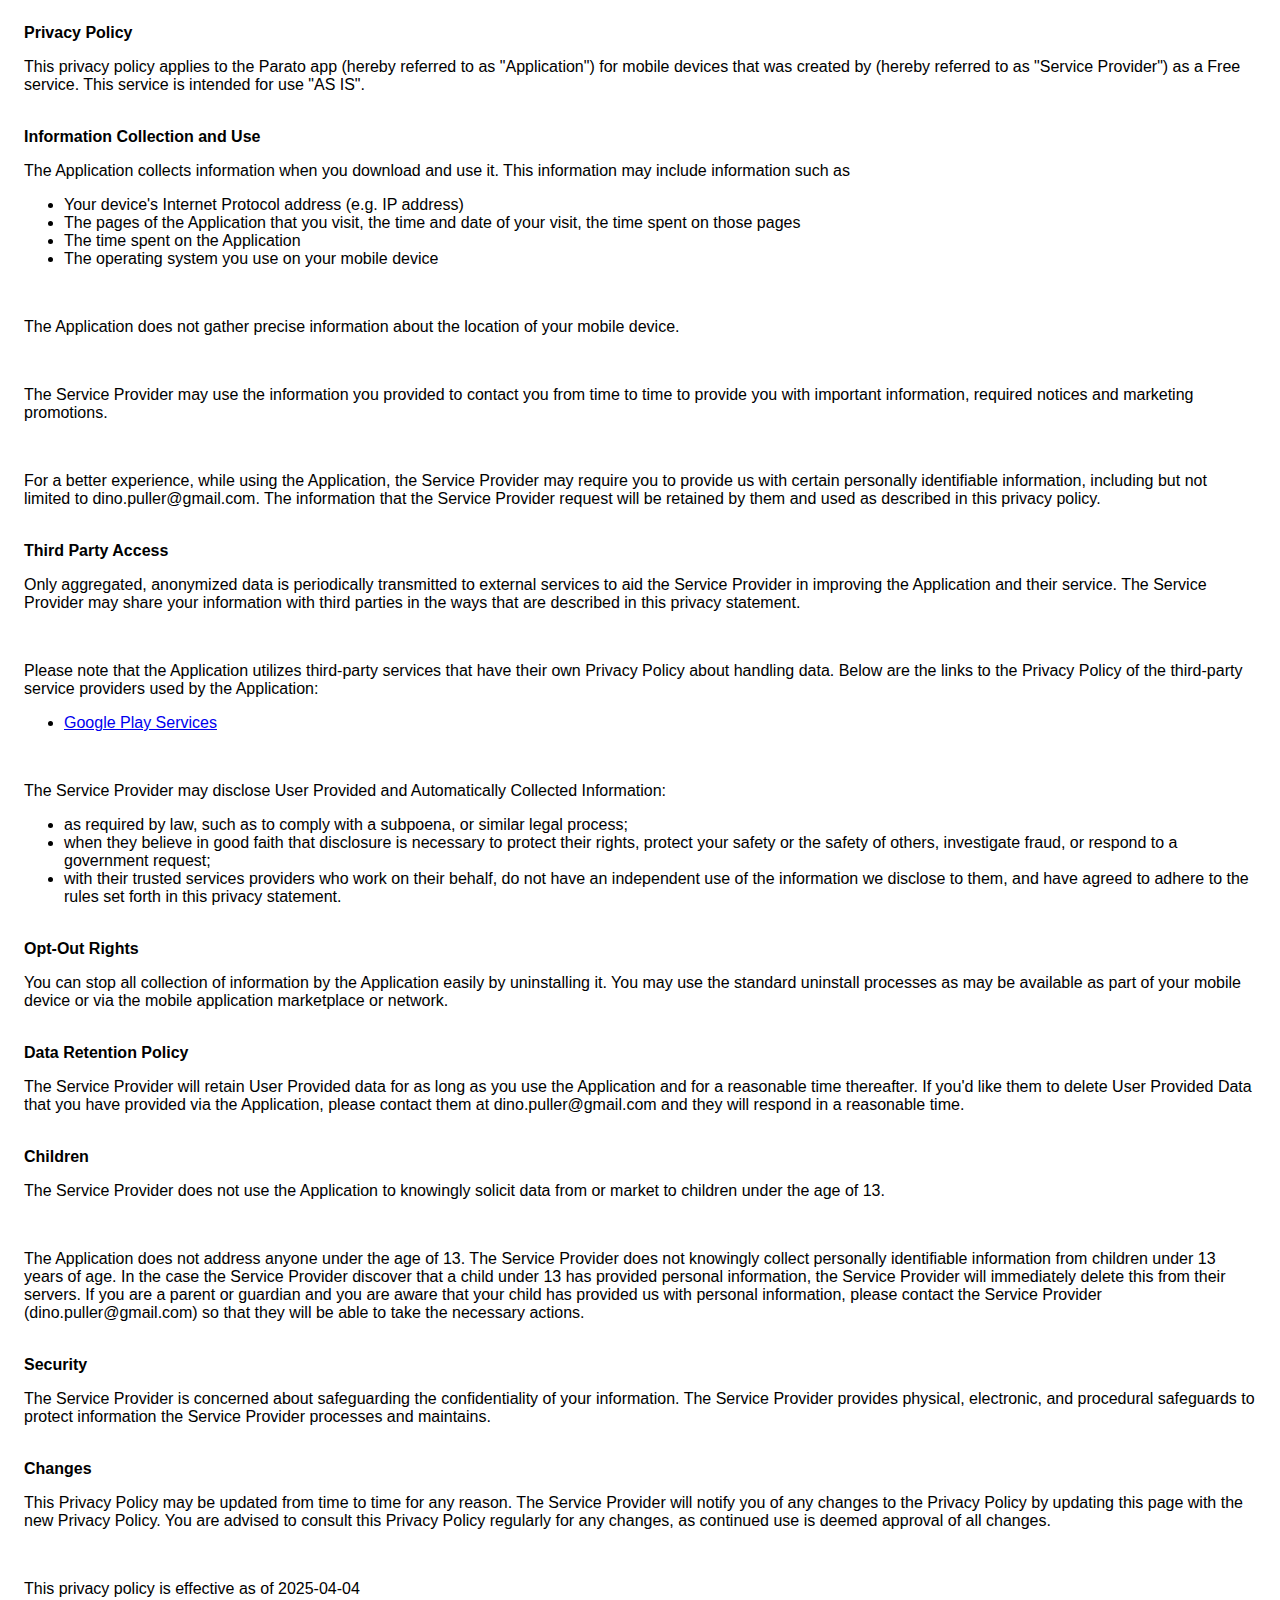
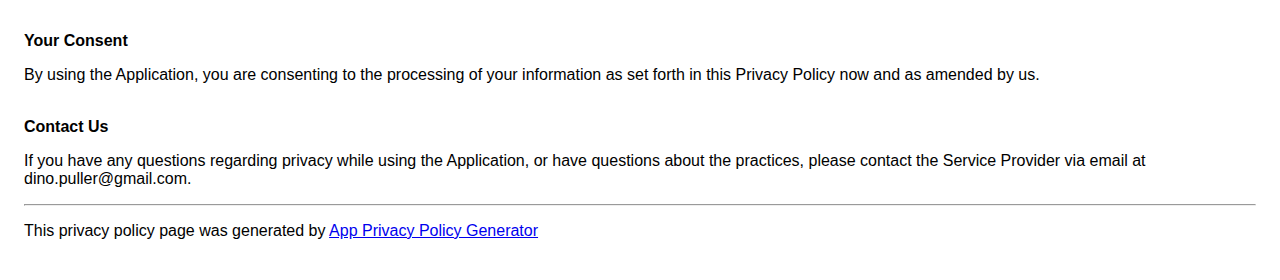
<file: docs/PrivacyPolicy.html>
<!DOCTYPE html>
    <html>
    <head>
      <meta charset='utf-8'>
      <meta name='viewport' content='width=device-width'>
      <title>Privacy Policy</title>
      <style> body { font-family: 'Helvetica Neue', Helvetica, Arial, sans-serif; padding:1em; } </style>
    </head>
    <body>
    <strong>Privacy Policy</strong><p>This privacy policy applies to the Parato app (hereby referred to as "Application") for mobile devices that was created by  (hereby referred to as "Service Provider") as a Free service. This service is intended for use "AS IS".</p><br><strong>Information Collection and Use</strong><p>The Application collects information when you download and use it. This information may include information such as </p><ul><li>Your device's Internet Protocol address (e.g. IP address)</li><li>The pages of the Application that you visit, the time and date of your visit, the time spent on those pages</li><li>The time spent on the Application</li><li>The operating system you use on your mobile device</li></ul><p></p><br><p>The Application does not gather precise information about the location of your mobile device.</p><div style="display: none;"><p>The Application collects your device's location, which helps the Service Provider determine your approximate geographical location and make use of in below ways:</p><ul><li>Geolocation Services: The Service Provider utilizes location data to provide features such as personalized content, relevant recommendations, and location-based services.</li><li>Analytics and Improvements: Aggregated and anonymized location data helps the Service Provider to analyze user behavior, identify trends, and improve the overall performance and functionality of the Application.</li><li>Third-Party Services: Periodically, the Service Provider may transmit anonymized location data to external services. These services assist them in enhancing the Application and optimizing their offerings.</li></ul></div><br><p>The Service Provider may use the information you provided to contact you from time to time to provide you with important information, required notices and marketing promotions.</p><br><p>For a better experience, while using the Application, the Service Provider may require you to provide us with certain personally identifiable information, including but not limited to dino.puller@gmail.com. The information that the Service Provider request will be retained by them and used as described in this privacy policy.</p><br><strong>Third Party Access</strong><p>Only aggregated, anonymized data is periodically transmitted to external services to aid the Service Provider in improving the Application and their service. The Service Provider may share your information with third parties in the ways that are described in this privacy statement.</p><div><br><p>Please note that the Application utilizes third-party services that have their own Privacy Policy about handling data. Below are the links to the Privacy Policy of the third-party service providers used by the Application:</p><ul><li><a href="https://www.google.com/policies/privacy/" target="_blank" rel="noopener noreferrer">Google Play Services</a></li><!----><!----><!----><!----><!----><!----><!----><!----><!----><!----><!----><!----><!----><!----><!----><!----><!----><!----><!----><!----><!----><!----><!----><!----><!----><!----><!----><!----><!----><!----><!----></ul></div><br><p>The Service Provider may disclose User Provided and Automatically Collected Information:</p><ul><li>as required by law, such as to comply with a subpoena, or similar legal process;</li><li>when they believe in good faith that disclosure is necessary to protect their rights, protect your safety or the safety of others, investigate fraud, or respond to a government request;</li><li>with their trusted services providers who work on their behalf, do not have an independent use of the information we disclose to them, and have agreed to adhere to the rules set forth in this privacy statement.</li></ul><p></p><br><strong>Opt-Out Rights</strong><p>You can stop all collection of information by the Application easily by uninstalling it. You may use the standard uninstall processes as may be available as part of your mobile device or via the mobile application marketplace or network.</p><br><strong>Data Retention Policy</strong><p>The Service Provider will retain User Provided data for as long as you use the Application and for a reasonable time thereafter. If you'd like them to delete User Provided Data that you have provided via the Application, please contact them at dino.puller@gmail.com and they will respond in a reasonable time.</p><br><strong>Children</strong><p>The Service Provider does not use the Application to knowingly solicit data from or market to children under the age of 13.</p><div><br><p>The Application does not address anyone under the age of 13.
The Service Provider does not knowingly collect personally
identifiable information from children under 13 years of age. In the case
the Service Provider discover that a child under 13 has provided
personal information, the Service Provider will immediately
delete this from their servers. If you are a parent or guardian
and you are aware that your child has provided us with
personal information, please contact the Service Provider (dino.puller@gmail.com) so that
they will be able to take the necessary actions.</p></div><!----><br><strong>Security</strong><p>The Service Provider is concerned about safeguarding the confidentiality of your information. The Service Provider provides physical, electronic, and procedural safeguards to protect information the Service Provider processes and maintains.</p><br><strong>Changes</strong><p>This Privacy Policy may be updated from time to time for any reason. The Service Provider will notify you of any changes to the Privacy Policy by updating this page with the new Privacy Policy. You are advised to consult this Privacy Policy regularly for any changes, as continued use is deemed approval of all changes.</p><br><p>This privacy policy is effective as of 2025-04-04</p><br><strong>Your Consent</strong><p>By using the Application, you are consenting to the processing of your information as set forth in this Privacy Policy now and as amended by us.</p><br><strong>Contact Us</strong><p>If you have any questions regarding privacy while using the Application, or have questions about the practices, please contact the Service Provider via email at dino.puller@gmail.com.</p><hr><p>This privacy policy page was generated by <a href="https://app-privacy-policy-generator.nisrulz.com/" target="_blank" rel="noopener noreferrer">App Privacy Policy Generator</a></p>
    </body>
    </html>
</file>
